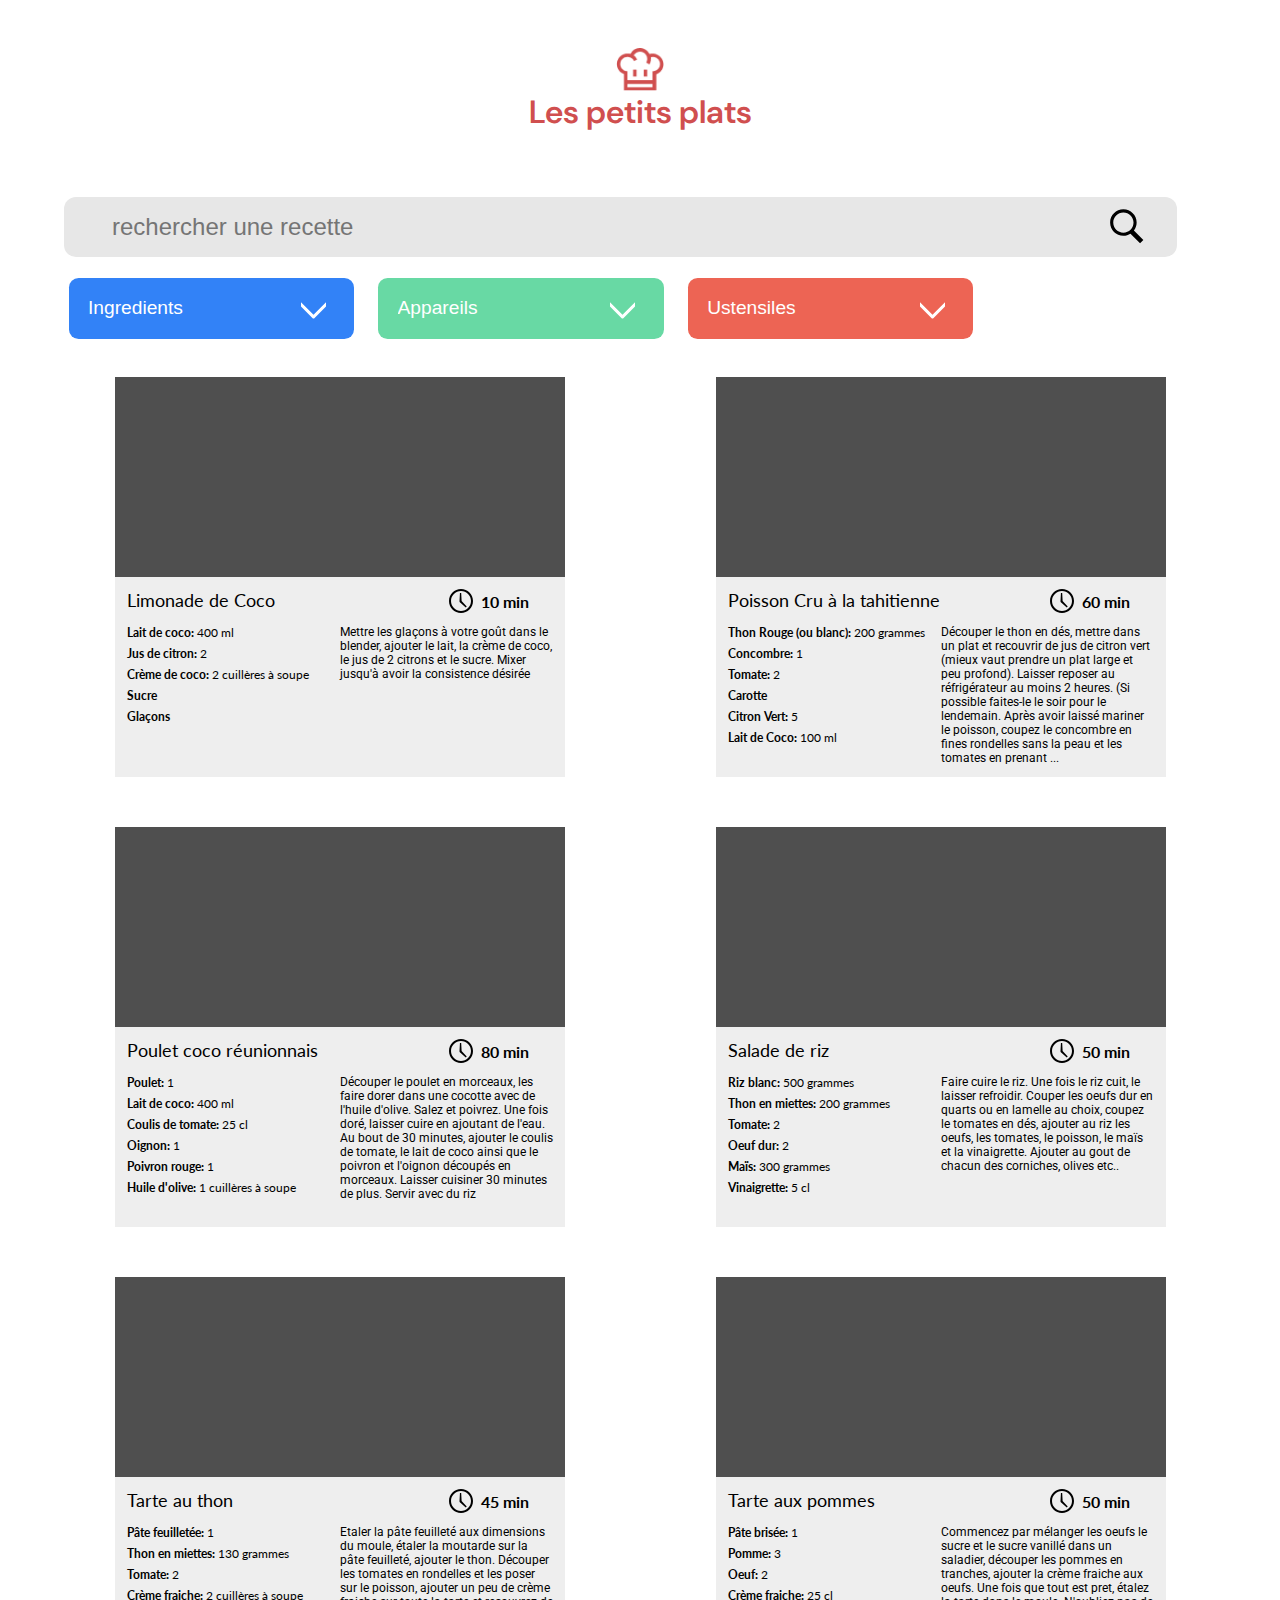
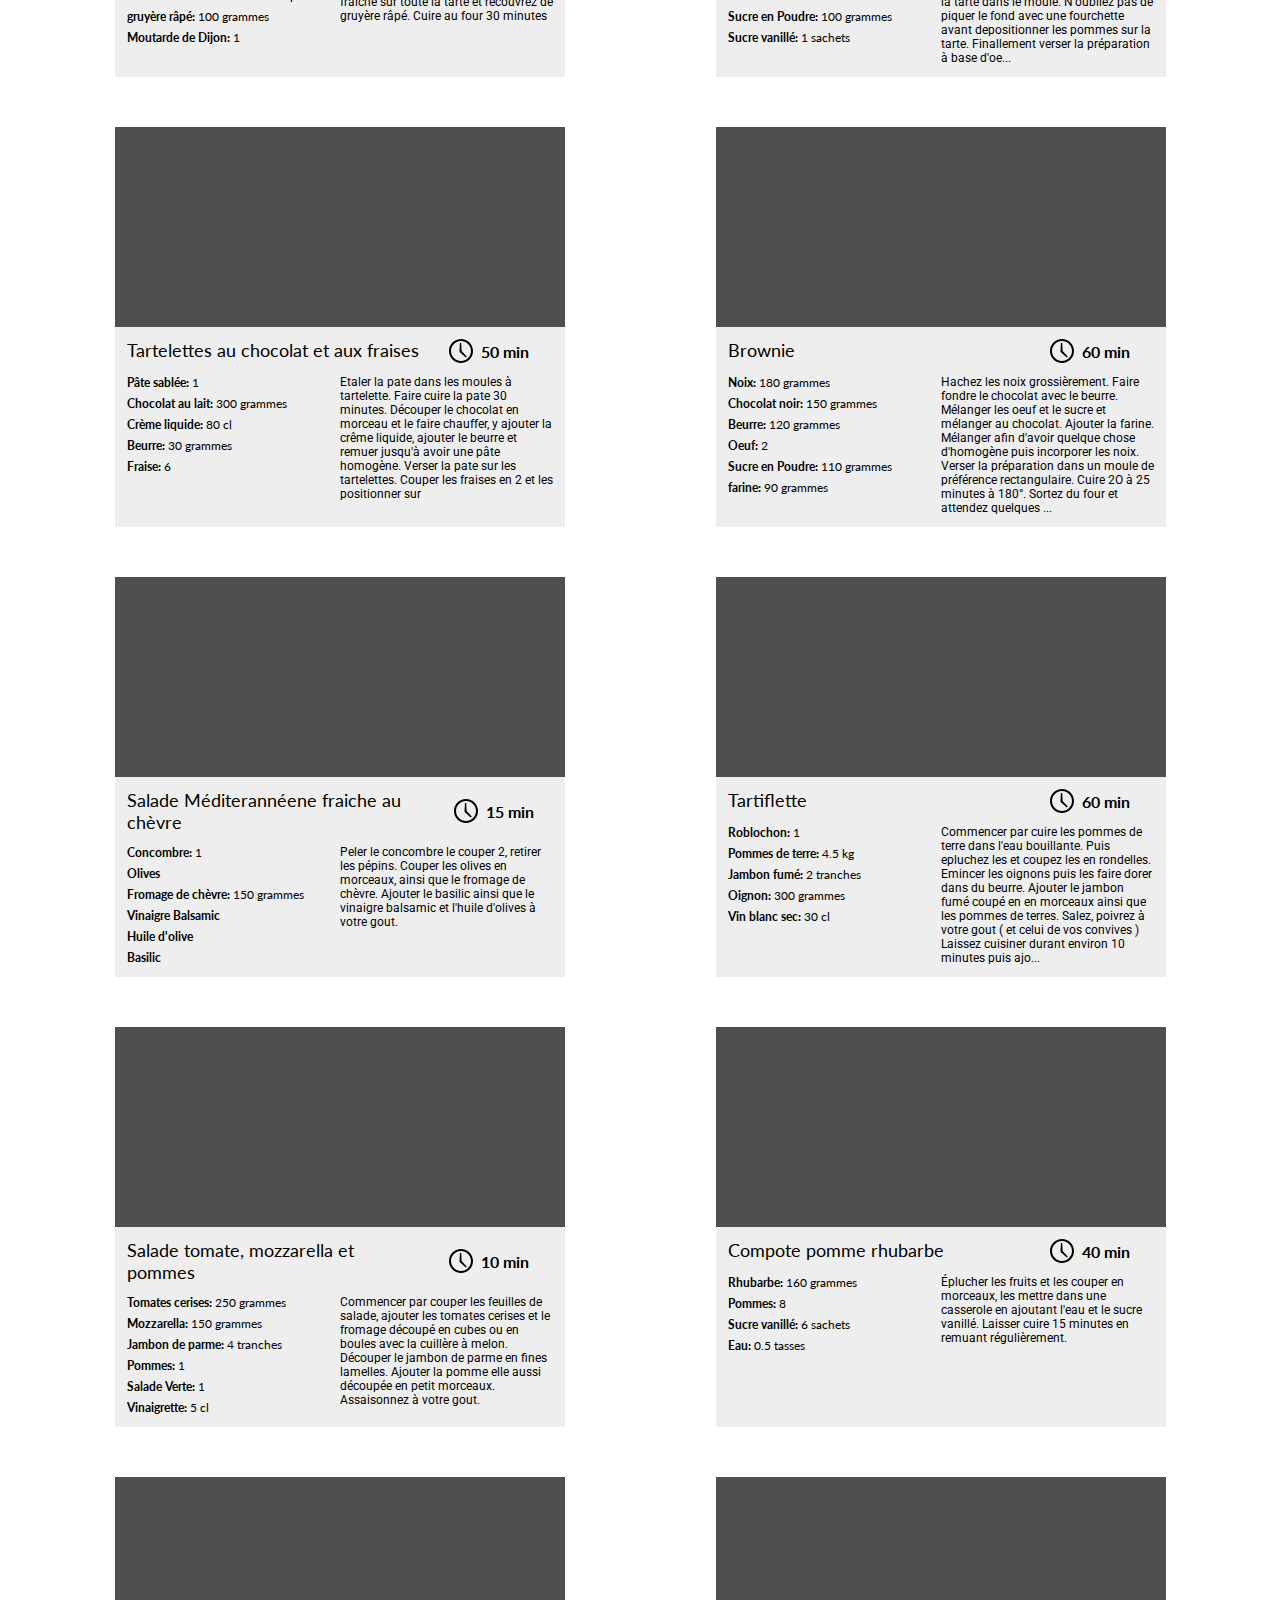
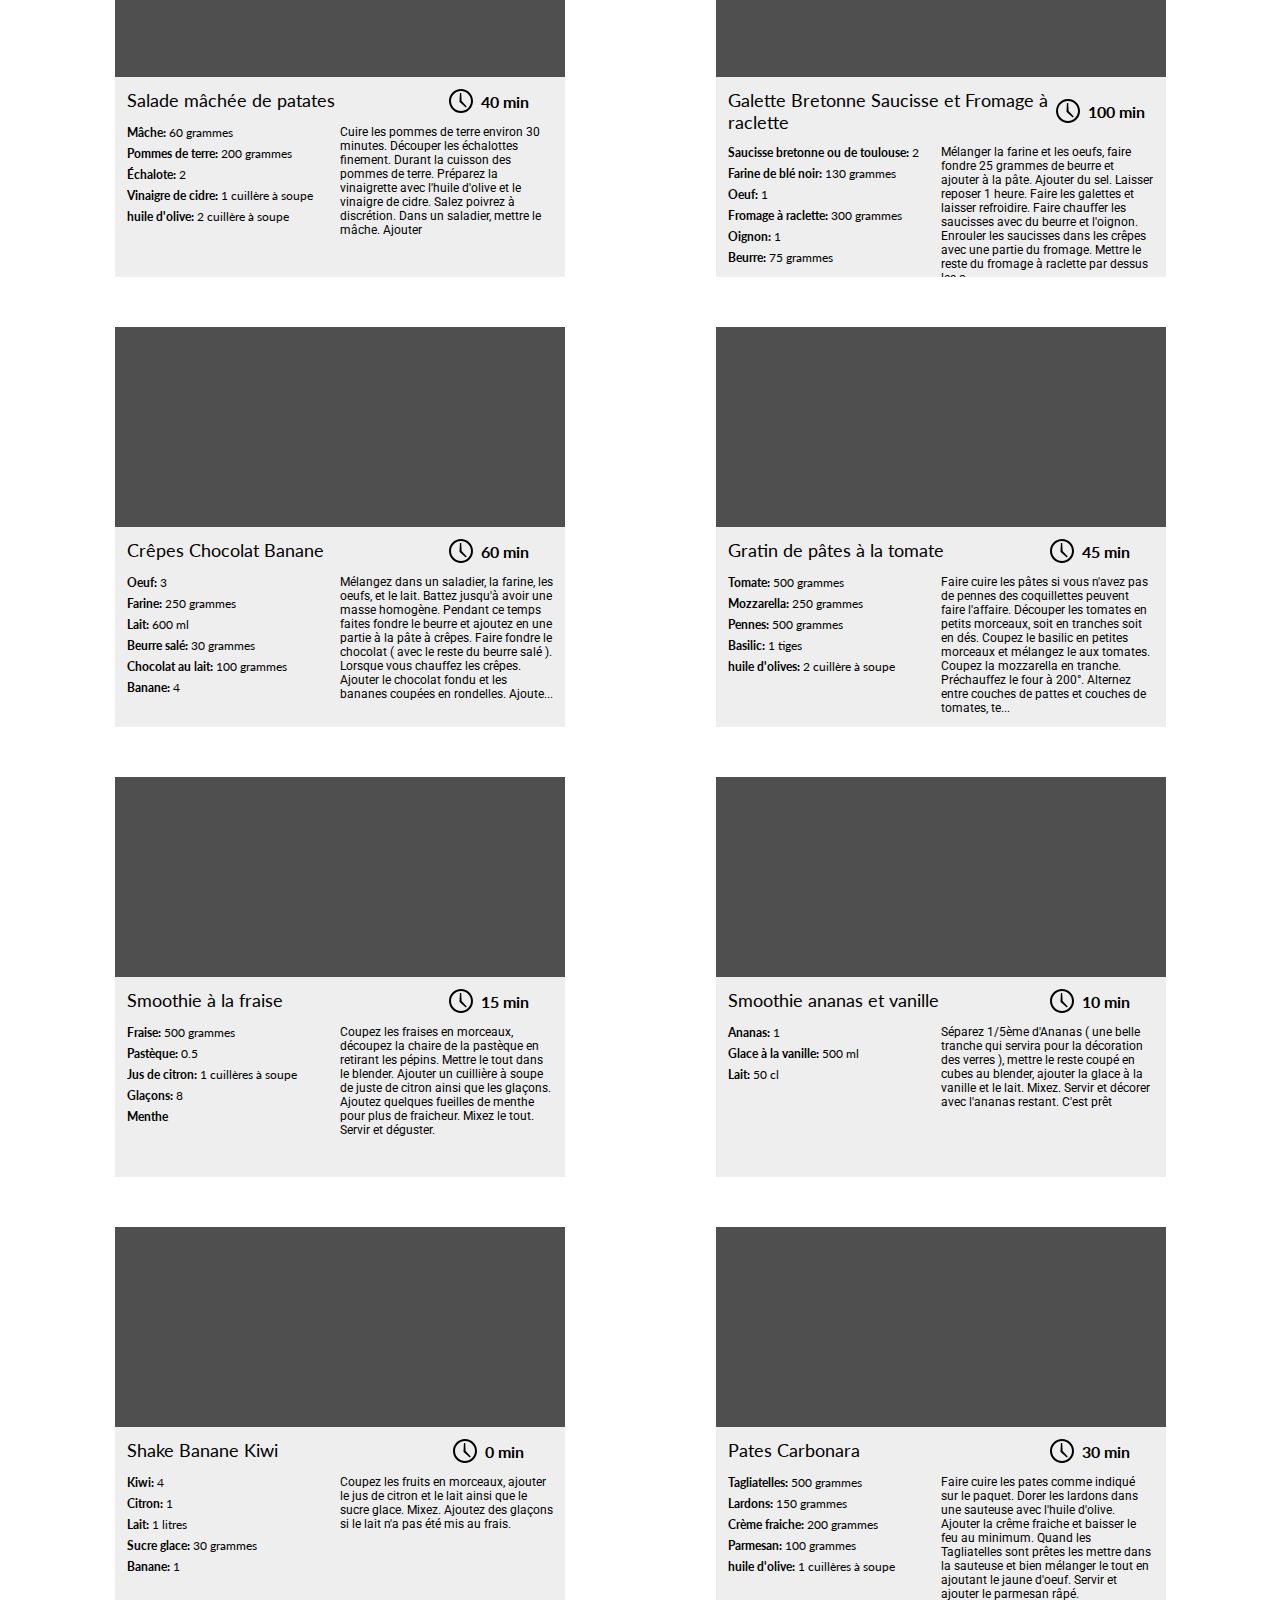
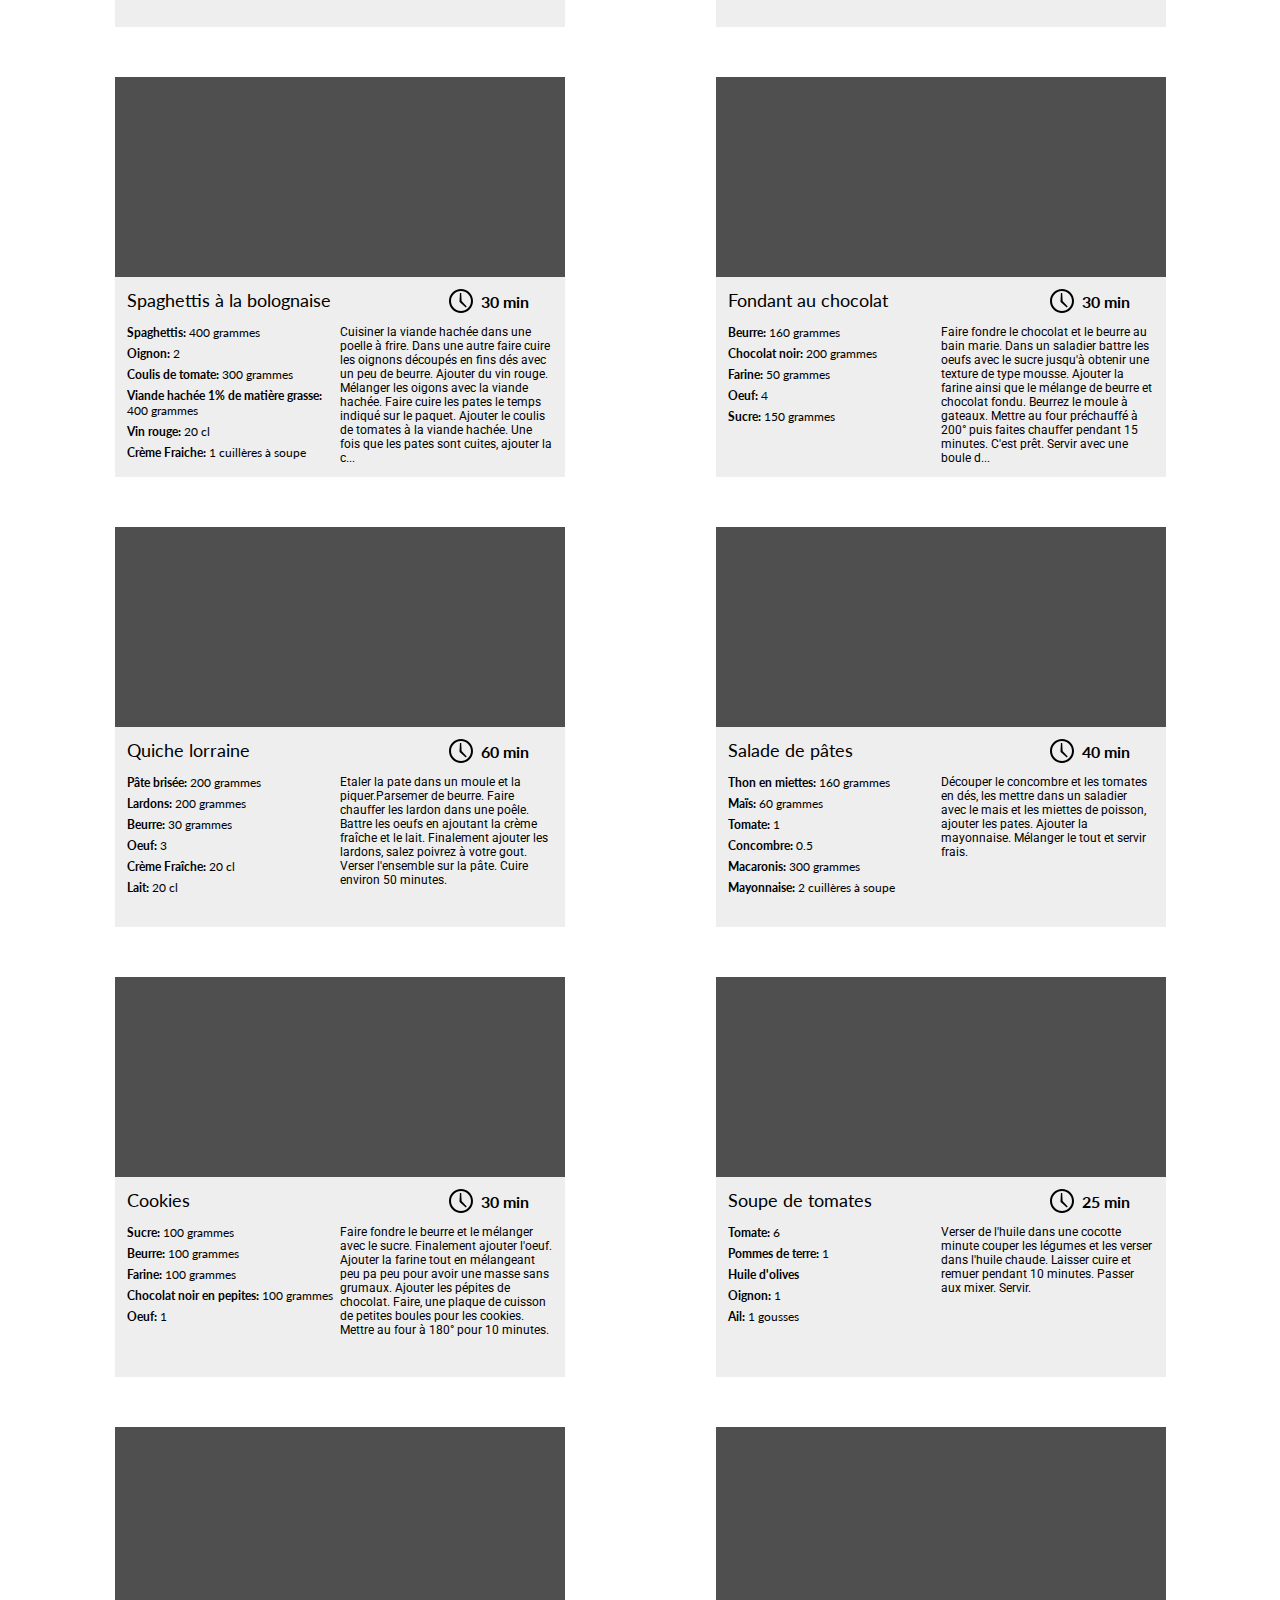
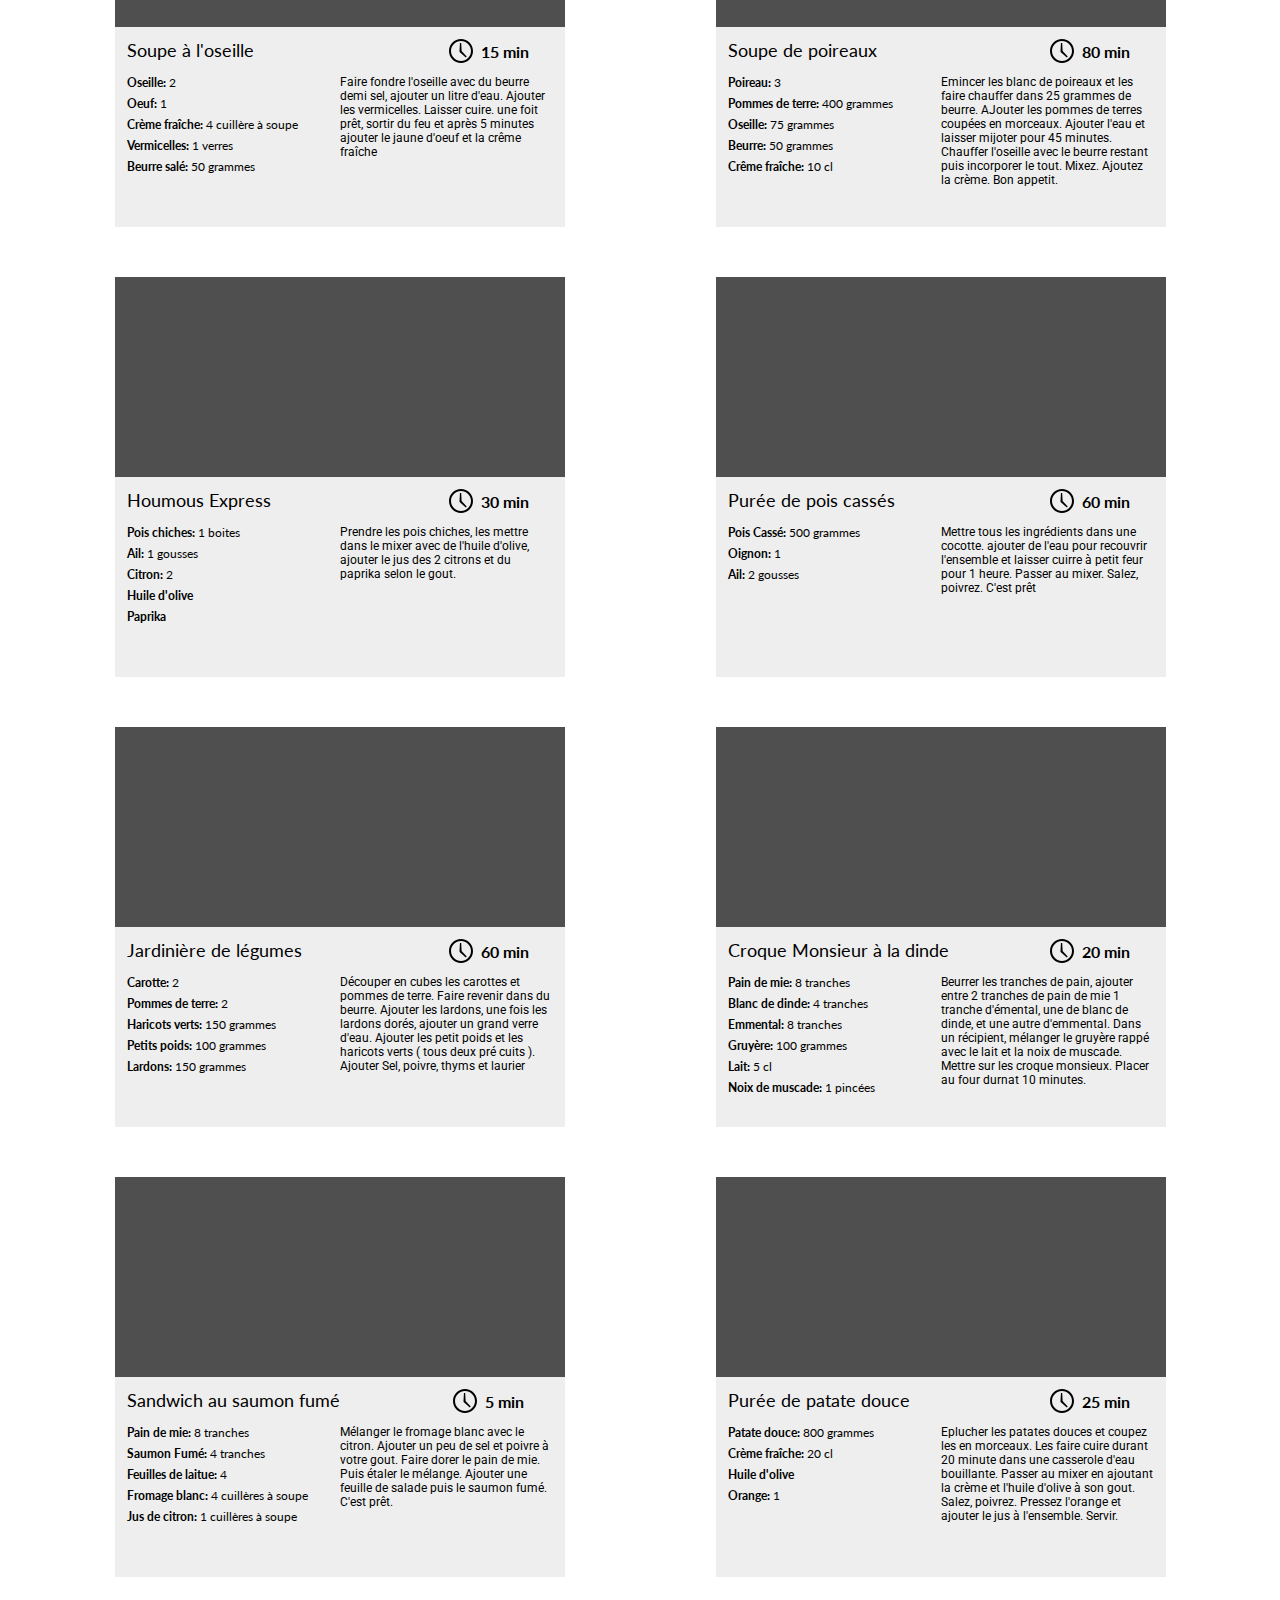
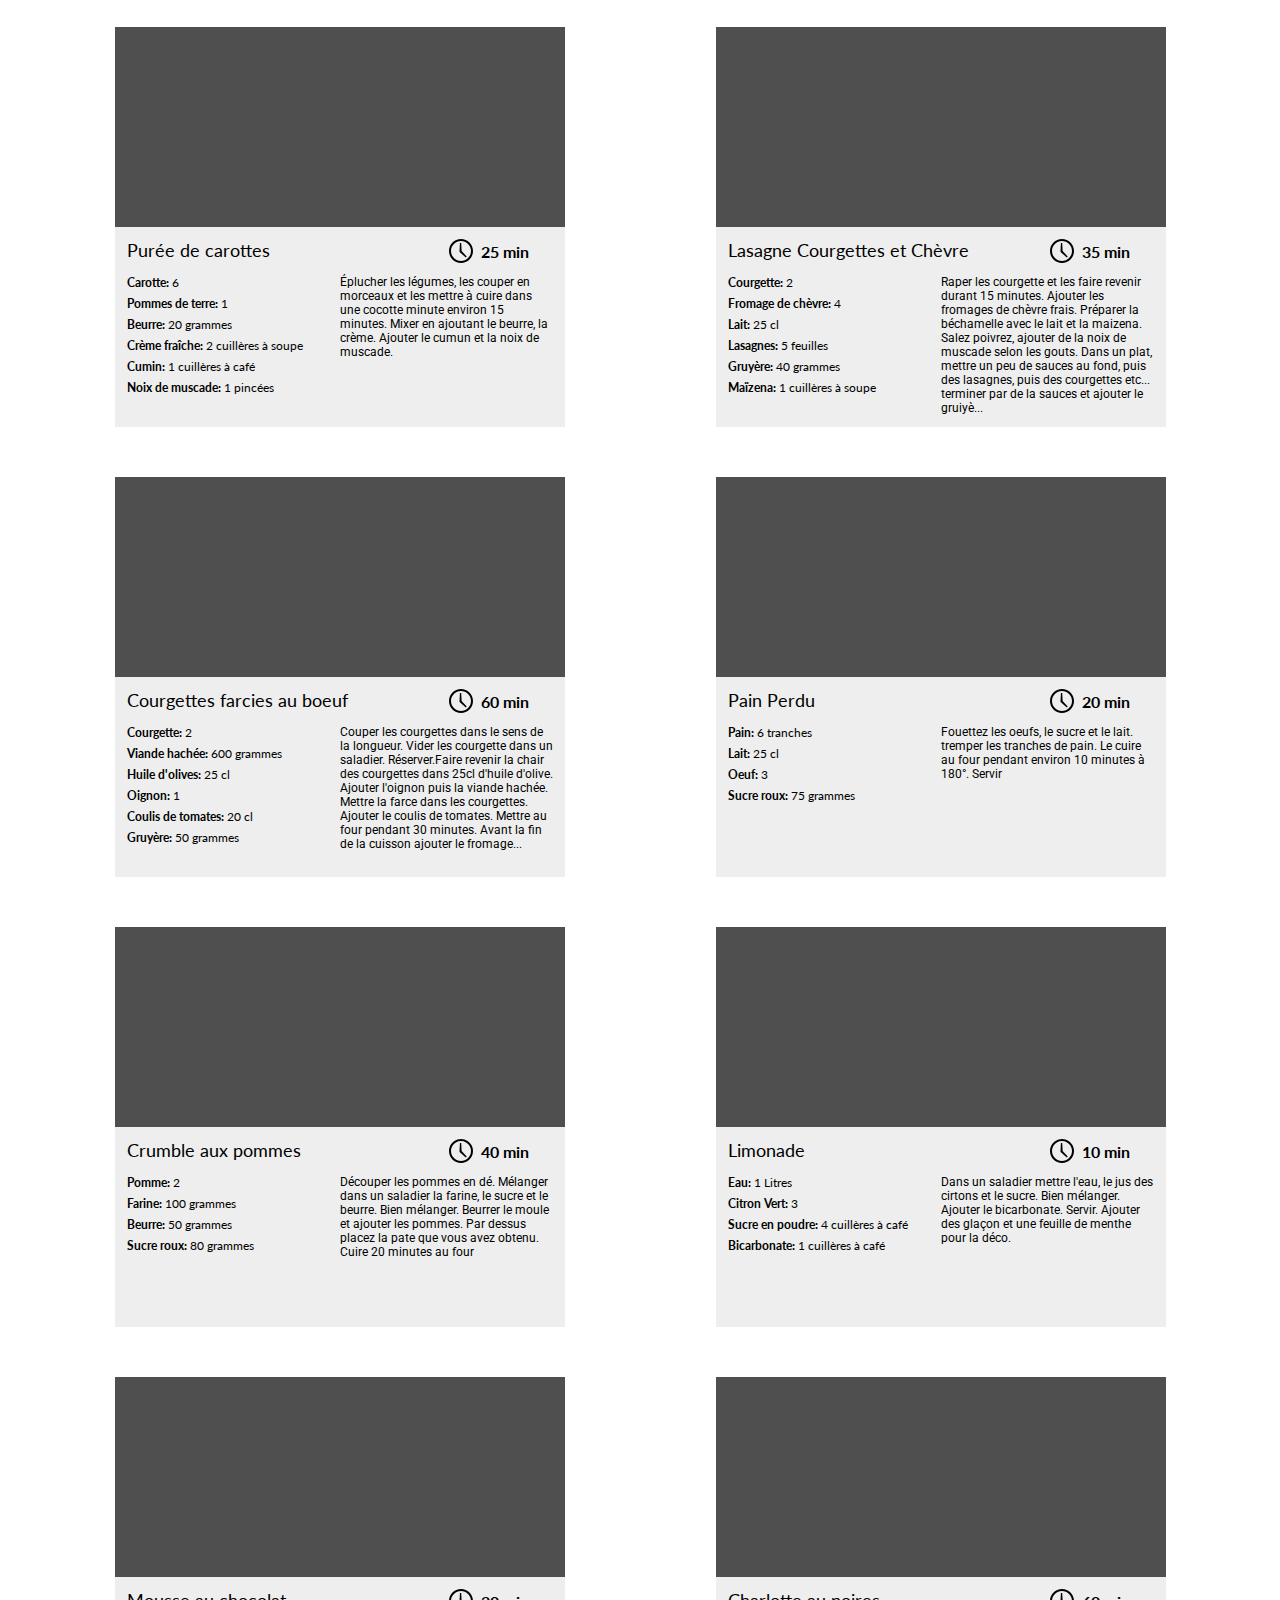
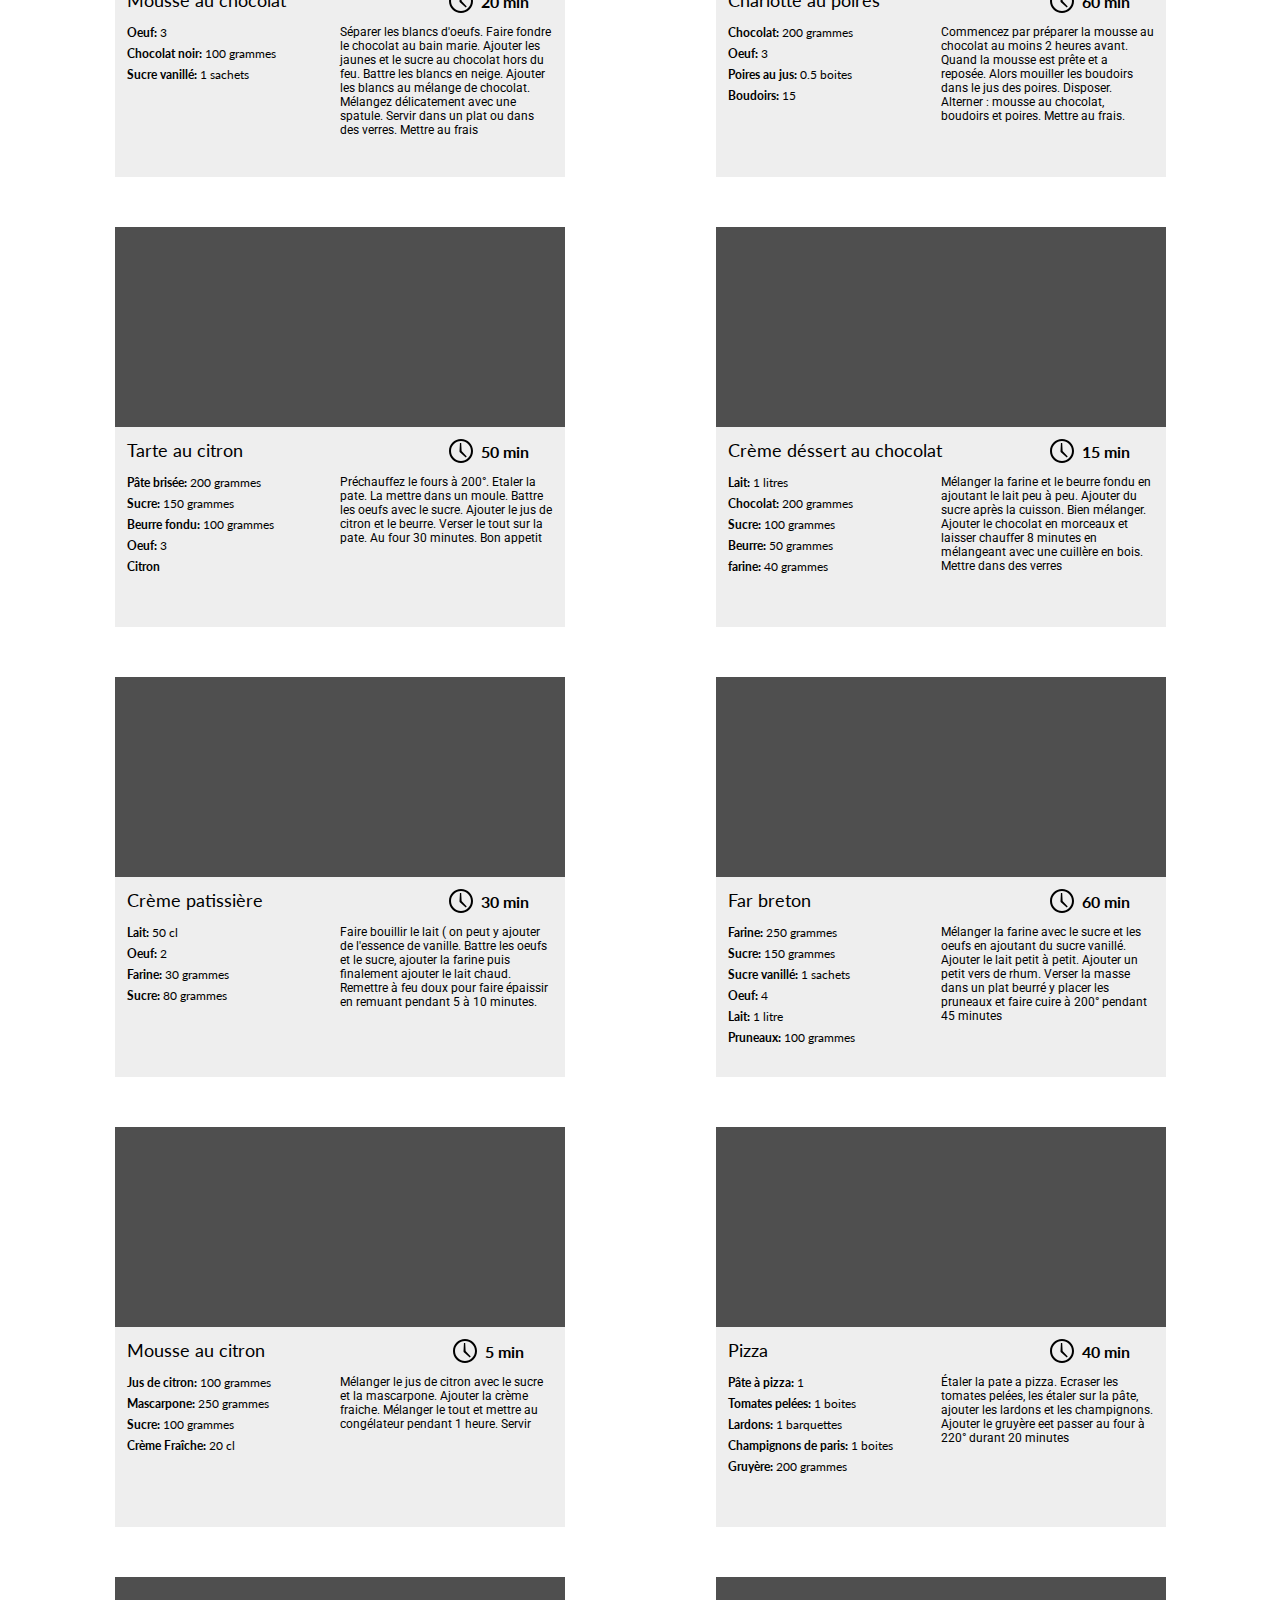
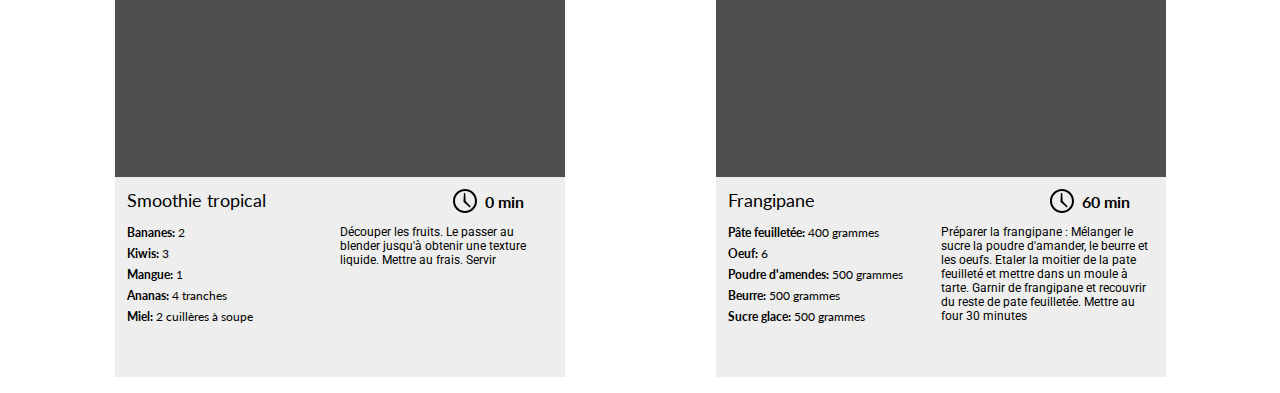
<file: OC_projet_7/index.html>
<!DOCTYPE html>
<html lang="en">
	<head>
		<meta charset="UTF-8" />
		<meta http-equiv="X-UA-Compatible" content="IE=edge" />
		<meta name="viewport" content="=device-, initial-scale=1.0" />
		<title>Les petits plats</title>
		<link rel="stylesheet" href="style.css" />
		<!-- google's font link -->
		<link rel="preconnect" href="https://fonts.googleapis.com" />
		<link rel="preconnect" href="https://fonts.gstatic.com" crossorigin />
		<link
			href="https://fonts.googleapis.com/css2?family=DM+Sans:wght@500&family=Lato&family=Roboto:wght@300&display=swap"
			rel="stylesheet"
		/>
	</head>
	<body>
		<header class="banner">
			<img
				class="banner__img img-fluid"
				src="./assets/logo.png"
				alt="logo les petits plats"
			/>
			<h1 class="banner__title">Les petits plats</h1>
		</header>
		<main>
			<section>
				<div class="searchBar">
					<input
						type="text"
						class="searchBar__input"
						placeholder="rechercher une recette"
					/>
					<div class="searchBar__svg"></div>
				</div>
			</section>
			<section class="searchBarModifier">
				<div class="searchBarModifier__tagSelected"> </div>
				<div class="searchBarModifier__input">
					<div class="searchBarModifier__input--ingredients">
						<input
							class="ingredientsColor"
							id="ingredientsSearchBarInput"
							type="text"
							placeholder="Ingredients"
						/>
						<div
							class="searchBarModifier__input--svg"
							id="ingredientsSearchBarMenu"
						></div>
						<ul
							class="searchBarModifier__menu tagSearchBarClose"
							id="ingredientTagList"
						>
						</ul>
					</div>
					<div class="searchBarModifier__input--appliances">
						<input
							class="appliancesColor"
							id="appliancesSearchBarInput"
							type="text"
							placeholder="Appareils"
						/>
						<div
							class="searchBarModifier__input--svg"
							id="appliancesSearchBarMenu"
						></div>
						<ul
							class="searchBarModifier__menu tagSearchBarClose"
							id="applianceTagList"
						>
						</ul>
					</div>
					<div class="searchBarModifier__input--ustensils">
						<input
							class="ustensilsColor"
							id="ustensilsSearchBarInput"
							type="text"
							placeholder="Ustensiles"
						/>
						<div
							class="searchBarModifier__input--svg"
							id="ustensilsSearchBarMenu"
						></div>
						<ul
							class="searchBarModifier__menu tagSearchBarClose"
							id="ustensilTagList"
						>
						</ul>
					</div>
				</div>
			</section>
			<section class="searchResults"></section>
		</main>

		<script type="module" src="app.js"></script>
	</body>
</html>
</file>
<file: OC_projet_7/style.css>
/* RESET */
html,
body,
p,
ol,
ul,
li,
dl,
dt,
dd,
blockquote,
figure,
fieldset,
legend,
textarea,
pre,
iframe,
hr,
h1,
h2,
h3,
h4,
h5,
h6 {
	margin: 0;
	padding: 0;
}
h1,
h2,
h3,
h4,
h5,
h6 {
	font-size: 100%;
	font-weight: normal;
}
ul {
	list-style: none;
}
button,
input,
select {
	margin: 0;
}
html {
	box-sizing: border-box;
}
*,
*::before,
*::after {
	box-sizing: inherit;
}
img,
video {
	height: auto;
	max-width: 100%;
}
iframe {
	border: 0;
}
table {
	border-collapse: collapse;
	border-spacing: 0;
}
td,
th {
	padding: 0;
}
/* END OF RESET */

/* FONT USED
font-family: 'DM Sans', sans-serif;
font-family: 'Lato', sans-serif;
font-family: 'Roboto', sans-serif;
*/

.banner {
	display: flex;
	flex-direction: column;
	align-items: center;
	justify-content: center;
	padding: 3em 0 1em 0;
}

.banner__img {
	width: 3em;
}

.banner__title {
	text-align: center;
	color: #d04f4f;
	font-size: 2em;
	font-weight: 600;
	font-family: 'DM Sans', sans-serif;
}

main {
	width: 90vw;
	margin: auto;
	font-family: 'Lato', sans-serif;
}

.searchBar {
	display: flex;
	align-items: center;
	justify-content: center;
	width: 90vw;
}

.searchBar__input {
	width: 100%;
	height: 2.5em;
	margin-top: 2em;
	background-color: #e7e7e7;
	border: none;
	border-radius: 0.5em;
	padding: 0.25em 2em;
	font-size: 1.5em;
}

.searchBar__svg {
	display: inline-block;
	width: 40px;
	height: 40px;
	position: relative;
	bottom: -22.5px;
	right: 70px;
	background: url('[data-uri]')
		50% 50% no-repeat;
	background-size: 100%;
}

.searchBarModifier__tagSelected {
	display: flex;
	flex-wrap: wrap;
	margin: 0.5em 0;
}

.searchBarModifier__tagSelected div {
	display: flex;
	justify-content: space-between;
	color: white;
	padding: 0.5em;
	border-radius: 0.5em;
	margin: 0.5em 0.5em 0 0;
}
.searchBarModifier__tagSelected svg {
	margin-left: 1em;
	cursor: pointer;
}

.ingredientsColor {
	background-color: #3282f7;
}

.appliancesColor {
	background-color: #68d9a4;
}

.ustensilsColor {
	background-color: #ed6454;
}

.searchBarModifier__input {
	display: flex;
	flex-wrap: wrap;
	position: absolute;
	align-items: flex-start;
}

.searchBarModifier__input div ::placeholder {
	color: white;
}

.searchBarModifier__input input {
	padding: 1em 1em;
	margin: 0.25em;
	margin-right: -0.5em;
	border: none;
	color: white;
	font-size: 1.2em;
	border-radius: 0.5em;
}

.searchBarModifier__input input :focus {
	border: none;
}

.searchBarModifier__input--svg {
	display: inline-block;
	position: relative;
	cursor: pointer;
	bottom: -6px;
	right: 3em;
	width: 25px;
	height: 25px;
	background-size: 100%;
	background: url('./assets/chevron-down.svg') 50% 50% no-repeat;
}

.inputSvgOpen {
	right: -0.7em;
	background: url('./assets/chevron-up.svg') 50% 50% no-repeat;
}

.searchBarModifier__menu li {
	cursor: pointer;
}

.tagSearchBarClose {
	display: none;
}

.tagSearchBarOpen {
	color: white;
	border-radius: 0.5em;
	padding: 0.5em;
	width: 550px;
	margin: 0 0.5em 0.5em 0;
	z-index: 4;
}

.tagSearchBarOpen input {
	width: 90%;
}

.tagSearchBarOpen ul {
	display: grid;
	width: 100%;
	justify-content: space-around;
	align-items: center;
	grid-template-columns: repeat(auto-fill, 160px);
	grid-gap: 0.3em;
}

.wrongInput {
	animation-duration: 0.5s;
	animation-name: test;
	color: #ed6454;
}

@keyframes test {
	from {
		transform: translateX(0%);
		border: solid red;
	}
	20% {
		transform: translateX(-2%);
		border: solid red;
	}
	37.5% {
		transform: translateX(2%);
		border: solid red;
	}
	50% {
		transform: translateX(-2%);
		border: solid red;
	}
	62.5% {
		transform: translateX(2%);
		border: solid red;
	}
	80% {
		transform: translateX(-2%);
		border: solid red;
	}
	to {
		transform: translateX(2%);
		border: solid red;
	}
}

.searchResults {
	margin: 7em 0 1em 0;
	display: grid;
	grid-template-columns: repeat(auto-fill, 450px);
	grid-gap: 50px;
	grid-auto-rows: minmax(100px, auto);
	height: auto;
	justify-content: space-around;
	align-items: start;
}

.searchResults__noResult {
	margin: auto;
	font-weight: bold;
}

.recipeCard__img {
	height: 200px;
	width: 100%;
	background-color: rgba(0, 0, 0, 0.692);
}

.recipeCard__description {
	background-color: #eee;
	padding: 0.75em;
	height: 200px;
	overflow: hidden;
	text-overflow: clip;
}

.recipeCard__header {
	display: flex;
	justify-content: space-between;
}

.recipeCard__header--title {
	font-size: 1.125em;
}

.recipeCard__header--timer {
	width: 30%;
	display: flex;
	justify-content: center;
	align-items: center;
	font-weight: bolder;
}

.recipeCard__header--timer svg {
	margin-right: 0.5em;
}

.recipeCard__infos {
	display: flex;
	margin-top: 1em;
	font-size: 0.75em;
}

.recipeCard__infos--ingredients {
	width: 50%;
}

.recipeCard__infos--ingredients p {
	padding-bottom: 0.5em;
}

.recipeCard__infos--ingredients span {
	font-weight: bold;
}
.recipeCard__infos--steps {
	width: 50%;
	font-family: 'Roboto', sans-serif;
}
</file>
